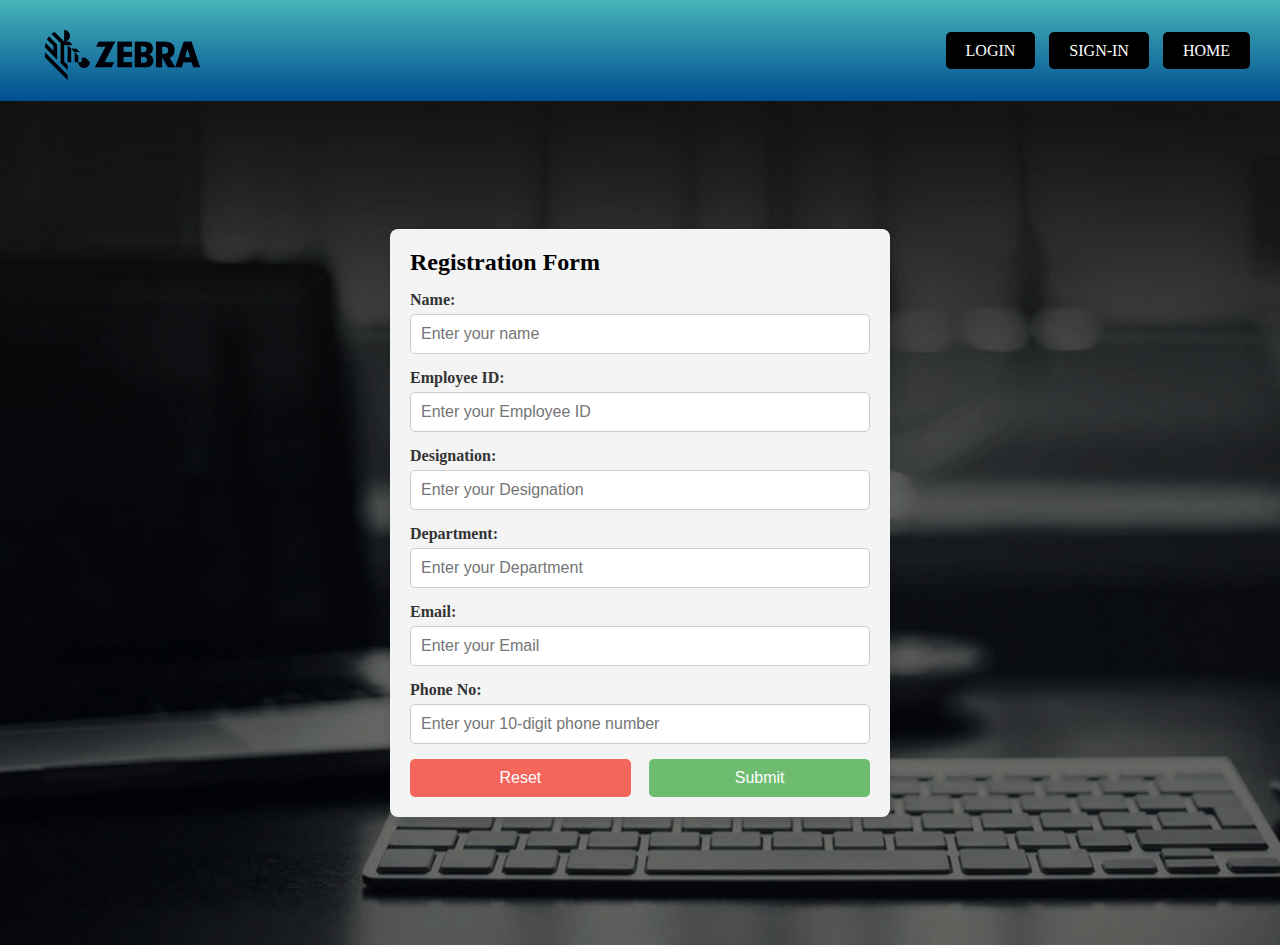
<file: pages/addemployee.html>
<!DOCTYPE html>
<html lang="en">
<head>
    <meta charset="UTF-8">
    <meta name="viewport" content="width=device-width, initial-scale=1.0">
    <title>Add Employee | Details</title>
    <link rel="stylesheet" href="../css/addemp.css">
</head>
<body>
    
    <nav class="navbar">
        <div class="logo">
            <h1>
                <a href="../index.html"><img src="../images/logo-zebra-chat.png" style="height: 100%;"></a>
            </h1>
        </div>
        <div class="nav-actions">
            <a href="#" class="btn-signup">LOGIN</a>
            <a href="#" class="btn-signup">SIGN-IN</a>
            <a href="../index.html" class="btn-signup">HOME</a>
        </div>
    </nav>

    <div class="main-container">

        <div class="form-container">
            <form id="my-form" class="form">
              <h2>Registration Form</h2>
          
              <div class="input">
                <label for="name">Name:</label>
                <input type="text" id="name" name="name" required placeholder="Enter your name"/>
              </div>
          
              <div class="input">
                <label for="empid">Employee ID:</label>
                <input type="text" id="empid" name="employeeid" required placeholder="Enter your Employee ID"/>
              </div>
          
              <div class="input">
                <label for="designation">Designation:</label>
                <input type="text" id="designation" name="designation" required placeholder="Enter your Designation"/>
              </div>
          
              <div class="input">  
                <label for="department">Department:</label>
                <input type="text" id="department" name="department" required placeholder="Enter your Department"/>
              </div>
          
              <div class="input">
                <label for="email">Email:</label>
                <input type="email" id="email" name="email" required placeholder="Enter your Email"/>
              </div>
          
              <div class="input">
                <label for="phone">Phone No:</label>
                <input type="tel" id="phone" name="phone" pattern="\d{10}" required placeholder="Enter your 10-digit phone number" title="Please enter a valid 10-digit phone number"/>
              </div>
          
              <div class="form-actions">
                <button type="reset">Reset</button>
                <button type="submit" id="btn">Submit</button>
              </div>
            </form>
          </div>
          

    </div>
</body>
</html>
</file>
<file: css/addemp.css>
* {
    margin: 0;
    padding: 0;
    box-sizing: border-box;
}

.navbar {
    display: flex;
    justify-content: space-between;
    align-items: center;
    background: linear-gradient(#46b4b8, #004e92
    );
    padding: 15px 30px;
    position: relative;
    transition: all 0.3s ease;
}

.navbar h1 {
    color: #fff;
    font-size: 24px;
}

.nav-actions a {
    text-decoration: none;
    padding: 10px 20px;
    margin-left: 10px;
    color: #fff;
    background-color: #000000;
    border-radius: 5px;
    transition: background-color 0.3s ease;
}

.nav-actions a:hover {
    background-color: #3d3d3d;
}

.main-container{
    background-image: url('../images/back.jpg');
    background-size: cover;
    padding: 10%;
}

.form-container {
    max-width: 500px;
    margin: 0 auto;
    padding: 20px;
    background-color: #f4f4f4;
    border-radius: 8px;
    box-shadow: 0 4px 8px rgba(0, 0, 0, 0.1);
    border: #000000;
}

.form {
    display: flex;
    flex-direction: column;
    gap: 15px; 
}


.input {
    display: flex;
    flex-direction: column;
    gap: 5px; 
    width: 100%; 
}

label {
    font-weight: bold;
    color: #333;
}

input {
    padding: 10px;
    font-size: 16px;
    border-radius: 5px;
    border: 1px solid #ccc;
    box-sizing: border-box;
    width: 100%; 
}


input:focus {
    border-color: #007BFF;
    outline: none;
}


.form-actions {
    display: flex;
    justify-content: space-between;
    gap: 10px; 
}


button {
    padding: 10px 20px;
    font-size: 16px;
    cursor: pointer;
    border: none;
    border-radius: 5px;
    width: 48%;
}

button[type="reset"] {
    background-color: #f44336;
    opacity: 0.8;
    color: white;
}

button[type="submit"] {
    background-color: #4CAF50;
    opacity: 0.8;
    color: white;
}

button:hover {
    opacity: 1;
}
</file>
